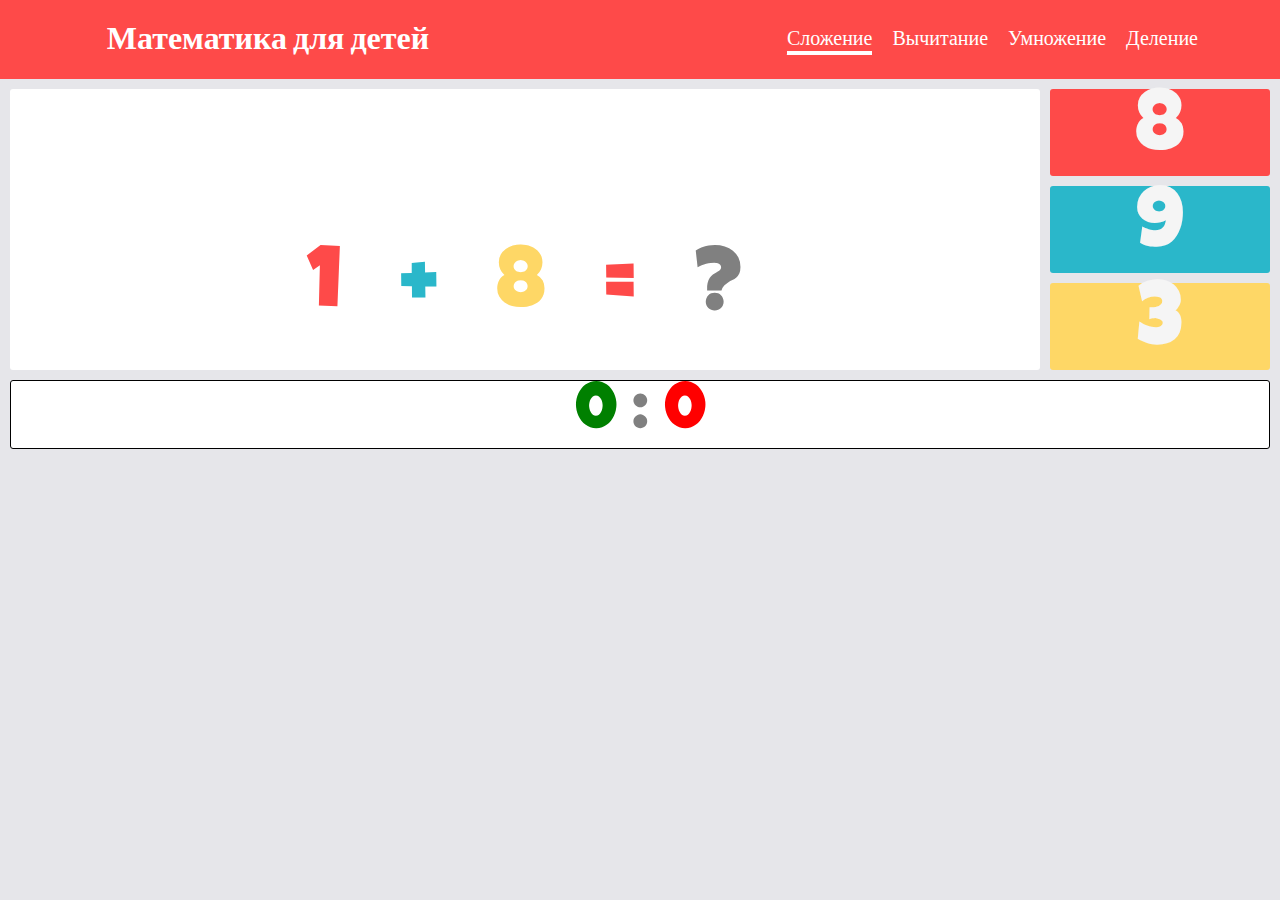
<file: index.html>
<!DOCTYPE html>
<html lang="en">
<head>
    <meta charset="UTF-8">
    <meta http-equiv="X-UA-Compatible" content="IE=edge">
    <meta name="viewport" content="width=device-width, initial-scale=1.0">
    <link rel="stylesheet" href="css/style.css">
    <title>Сложение</title>
</head>
<body>
    <audio src="audio/wrong.mp3" id="wrong"></audio>
    <audio src="audio/correct.mp3" id="correct"></audio>
    <header>
        <div class="container">
            <h1>Математика для детей</h1>
            <ul>
                <li class="current" ><a href="index.html">Сложение</a></li>
                <li><a href="subtract.html">Вычитание</a></li>
                <li><a href="multiplay.html">Умножение</a></li>
                <li><a href="divide.html">Деление</a></li>
            </ul>
        </div>
    </header>
    <div class="wrapper">
        <div class="equation">
            <p id="num1" style="color: #fe4a49;">1</p>
            <p style="color: #2ab7ca;">+</p>
            <p id="num2" style="color: #fed766;">1</p>
            <p style="color: #fe4a49;">=</p>
            <p style="color: gray;">?</p>
        </div>
        <div class="answer-options">
            <p id="option1">1</p>
            <p id="option2">2</p>
            <p id="option3">3</p>
        </div>
    </div>
    <div class="score">
        <div class="win">
            0
        </div>
        <div>:</div>
        <div class="loss">
            0
        </div>
    </div>

    <script src="js/main.js"></script>
    <script src="js/add.js"></script>
</body>
</html>
</file>
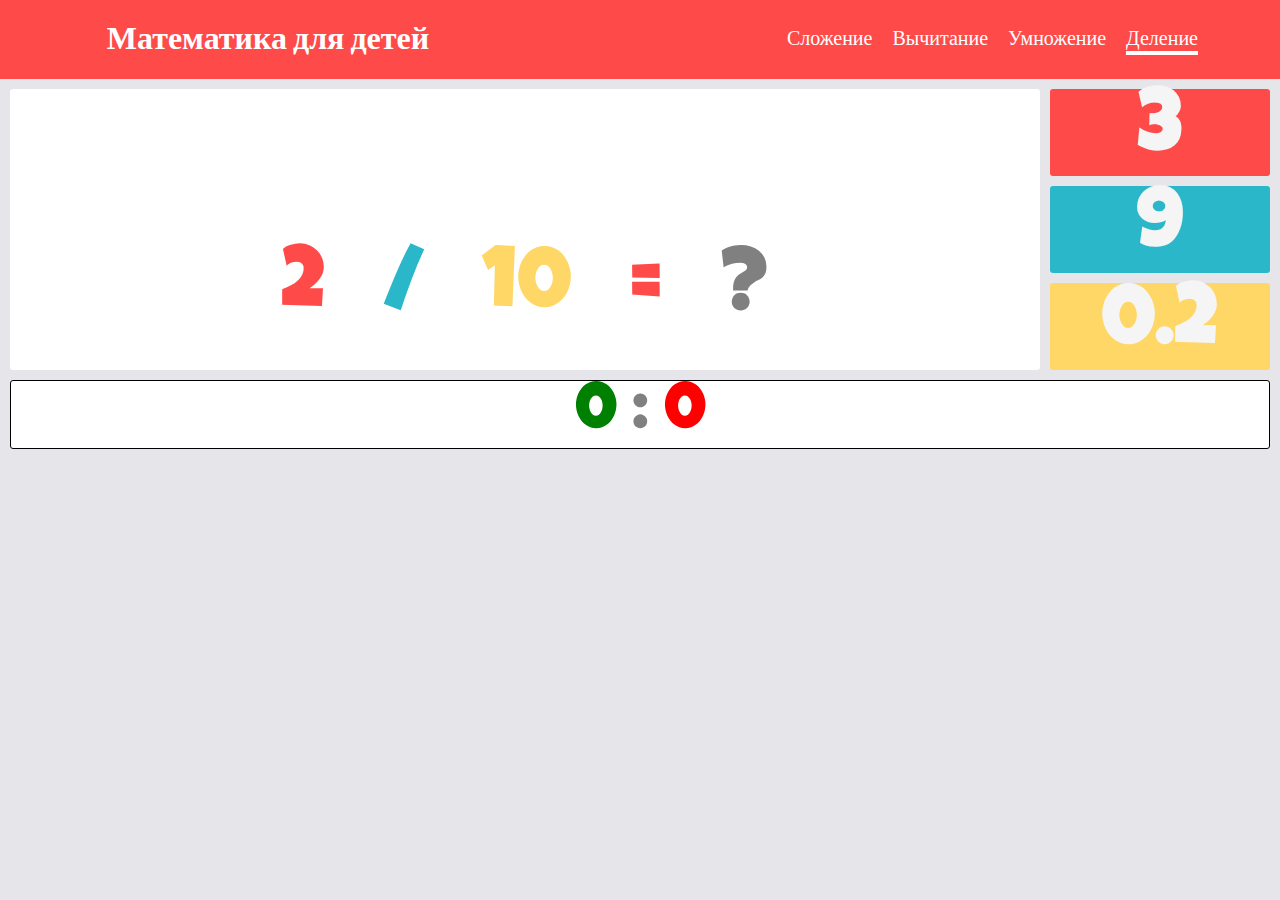
<file: divide.html>
<!DOCTYPE html>
<html lang="en">
<head>
    <meta charset="UTF-8">
    <meta http-equiv="X-UA-Compatible" content="IE=edge">
    <meta name="viewport" content="width=device-width, initial-scale=1.0">
    <link rel="stylesheet" href="css/style.css">
    <title>Деление</title>
</head>
<body>
    <audio src="audio/wrong.mp3" id="wrong"></audio>
    <audio src="audio/correct.mp3" id="correct"></audio>
    <header>
        <div class="container">
            <h1>Математика для детей</h1>
            <ul>
                <li  ><a href="index.html">Сложение</a></li>
                <li><a href="subtract.html">Вычитание</a></li>
                <li><a href="multiplay.html">Умножение</a></li>
                <li class="current"><a href="divide.html">Деление</a></li>
            </ul>
        </div>
    </header>
    <div class="wrapper">
        <div class="equation">
            <p id="num1" style="color: #fe4a49;">1</p>
            <p style="color: #2ab7ca;">/</p>
            <p id="num2" style="color: #fed766;">1</p>
            <p style="color: #fe4a49;">=</p>
            <p style="color: gray;">?</p>
        </div>
        <div class="answer-options">
            <p id="option1">1</p>
            <p id="option2">2</p>
            <p id="option3">3</p>
        </div>
    </div>
    <div class="score">
        <div class="win">
            0
        </div>
        <div>:</div>
        <div class="loss">
            0
        </div>
    </div>

    <script src="js/main.js"></script>
    <script src="js/divide.js"></script>
</body>
</html>
</file>
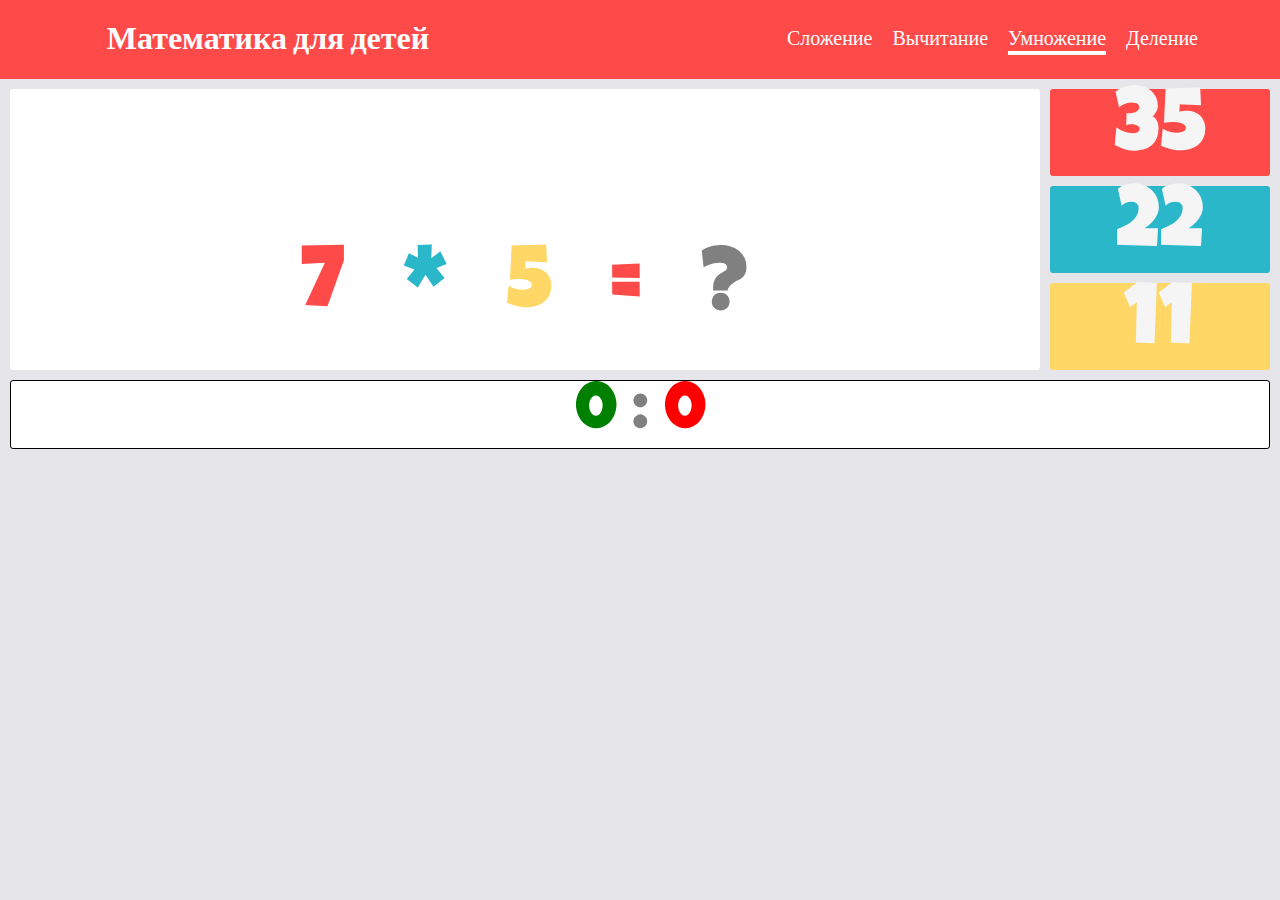
<file: multiplay.html>
<!DOCTYPE html>
<html lang="en">
<head>
    <meta charset="UTF-8">
    <meta http-equiv="X-UA-Compatible" content="IE=edge">
    <meta name="viewport" content="width=device-width, initial-scale=1.0">
    <link rel="stylesheet" href="css/style.css">
    <title>Умножение</title>
</head>
<body>
    <audio src="audio/wrong.mp3" id="wrong"></audio>
    <audio src="audio/correct.mp3" id="correct"></audio>
    <header>
        <div class="container">
            <h1>Математика для детей</h1>
            <ul>
                <li  ><a href="index.html">Сложение</a></li>
                <li><a href="subtract.html">Вычитание</a></li>
                <li class="current"><a href="multiplay.html">Умножение</a></li>
                <li ><a href="divide.html">Деление</a></li>
            </ul>
        </div>
    </header>
    <div class="wrapper">
        <div class="equation">
            <p id="num1" style="color: #fe4a49;">1</p>
            <p style="color: #2ab7ca;">*</p>
            <p id="num2" style="color: #fed766;">1</p>
            <p style="color: #fe4a49;">=</p>
            <p style="color: gray;">?</p>
        </div>
        <div class="answer-options">
            <p id="option1">1</p>
            <p id="option2">2</p>
            <p id="option3">3</p>
        </div>
    </div>
    <div class="score">
        <div class="win">
            0
        </div>
        <div>:</div>
        <div class="loss">
            0
        </div>
    </div>

    <script src="js/main.js"></script>
    <script src="js/multiplay.js"></script>
</body>
</html>
</file>
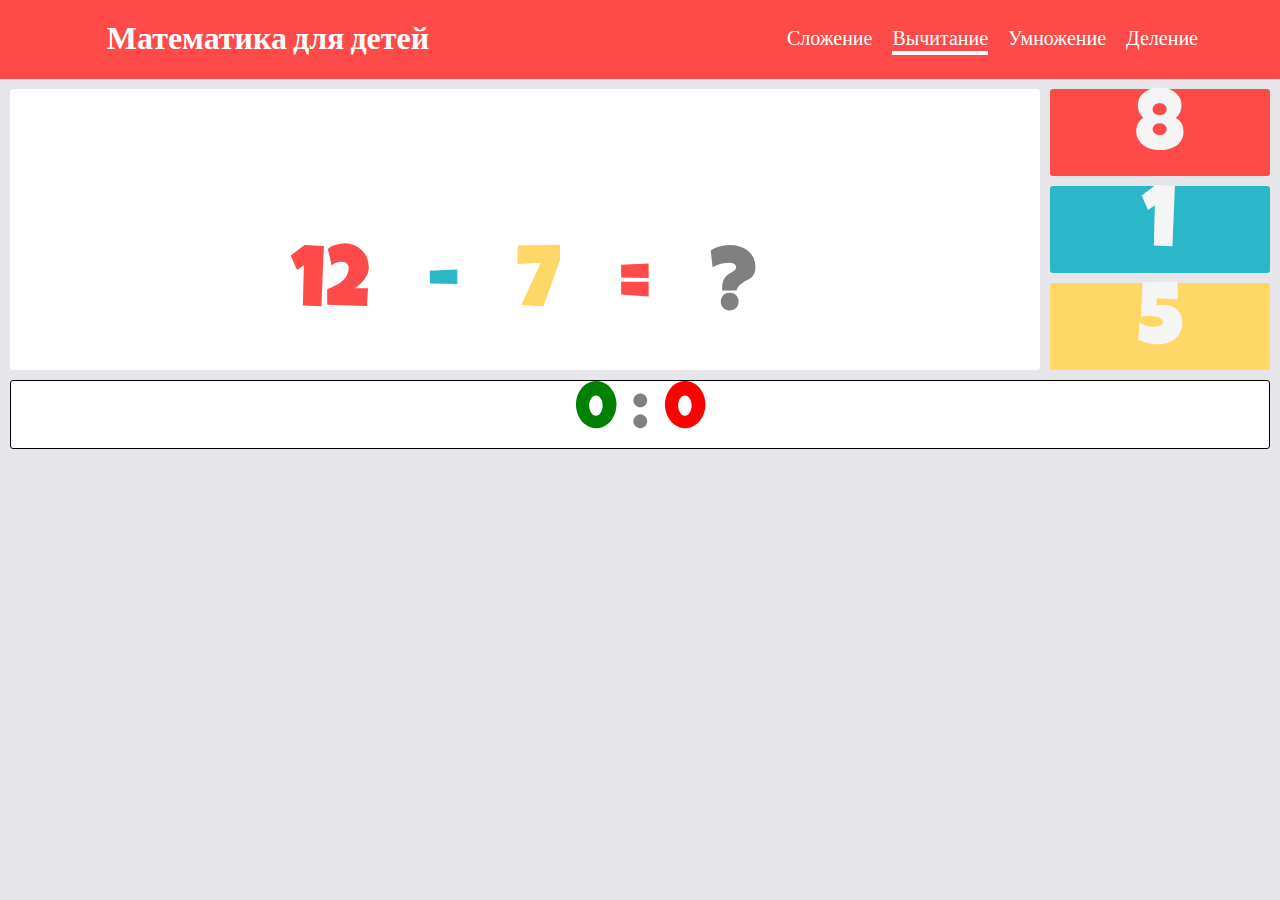
<file: subtract.html>
<!DOCTYPE html>
<html lang="en">
<head>
    <meta charset="UTF-8">
    <meta http-equiv="X-UA-Compatible" content="IE=edge">
    <meta name="viewport" content="width=device-width, initial-scale=1.0">
    <link rel="stylesheet" href="css/style.css">
    <title>Вычитание</title>
</head>
<body>
    <audio src="audio/wrong.mp3" id="wrong"></audio>
    <audio src="audio/correct.mp3" id="correct"></audio>
    <header>
        <div class="container">
            <h1>Математика для детей</h1>
            <ul>
                <li ><a href="index.html">Сложение</a></li>
                <li class="current"><a href="subtract.html">Вычитание</a></li>
                <li ><a href="multiplay.html">Умножение</a></li>
                <li ><a href="divide.html">Деление</a></li>
            </ul>
        </div>
    </header>
    <div class="wrapper">
        <div class="equation">
            <p id="num1" style="color: #fe4a49;">1</p>
            <p style="color: #2ab7ca;">-</p>
            <p id="num2" style="color: #fed766;">1</p>
            <p style="color: #fe4a49;">=</p>
            <p style="color: gray;">?</p>
        </div>
        <div class="answer-options">
            <p id="option1">1</p>
            <p id="option2">2</p>
            <p id="option3">3</p>
        </div>
    </div>
    <div class="score">
        <div class="win">
            0
        </div>
        <div>:</div>
        <div class="loss">
            0
        </div>
    </div>

    <script src="js/main.js"></script>
    <script src="js/subtract.js"></script>
</body>
</html>
</file>
<file: css/style.css>
@import url('https://fonts.googleapis.com/css2?family=Luckiest+Guy&display=swap');


* {
    padding: 0;
    margin: 0;
}
a {
    text-decoration: none;
}
body {
    font-family: 'Luckiest Guy';
    background-color: #e6e6ea;
}

.container {
    padding: 20px;
    overflow: hidden;
    background-color: #fe4a49;
    display: flex;
    justify-content: space-between;
}

.container h1 {
    color: #fff;
    margin-left: 7%;
    display: block;
    padding-right: 10px;
}

.container ul {
    list-style-type: none;
    font-size: 20px;
    display: flex;
    margin-right: 5%;
    flex-wrap: wrap;
}

.container li {
    margin-top: 7px;
}

.container ul li:not(:last-child) {
    padding-right: 20px;
}

.container a {
    color: #fff;
}

.current a::after {
    content: "_";
    background-color: #fff;
    font-size: 4px;
    display: block;
}

.wrapper {
    display: grid;
    grid-template-columns: 82% 18%;
}

.equation {
    font-size: 87px;
    background-color: #fff;
    border-radius: 3px;
    text-align: center;
    padding-top: 15%;
    margin:  10px 10px 0 10px;
}

.equation p {
    display: inline;
    padding: 20px;
}

.answer-options {
    font-size: 87px;
    margin-right: 10px;
}
.answer-options p {
    cursor: pointer;
    color: whitesmoke;
    border-radius: 3px;
    margin-top: 10px;
    text-align: center;
    width: 100%;
}

#option1 {
    background-color: #fe4a49;
    transition: 1s;
}

#option1:hover {
    color: #fe4a49;
    background-color: white;
}

#option2 {
    background-color: #2ab7ca;
    transition: 1s;
}

#option2:hover {
    color: #2ab7ca;
    background-color: white;
}

#option3 {
    background-color: #fed766;
    transition: 1s;
}

#option3:hover {
    color: #fed766;
    background-color: white;
}

.score {
    display: flex;
    justify-content: center;
    font-size: 67px;
    background-color: #fff;
    border-radius: 3px;
    text-align: center;
    margin:  10px 10px 0 10px;
    border: 1px solid black;
    color: gray;
}

.score div:not(:last-child) {
    padding-right: 15px;
}

.win {
    color: green;
}
.loss {
    color: red;
}

@media (max-width: 700px) {
    .answer-options {
        font-size: 50px;
    }
    .equation {
        font-size: 67px;
    }
    .container h1 {
        margin-left: 10px;
        padding-right: 20px;
    }
    .container ul {
        font-size: 15px;
        margin-right: 5px;
        margin-left: 50px;
    }
}
</file>
